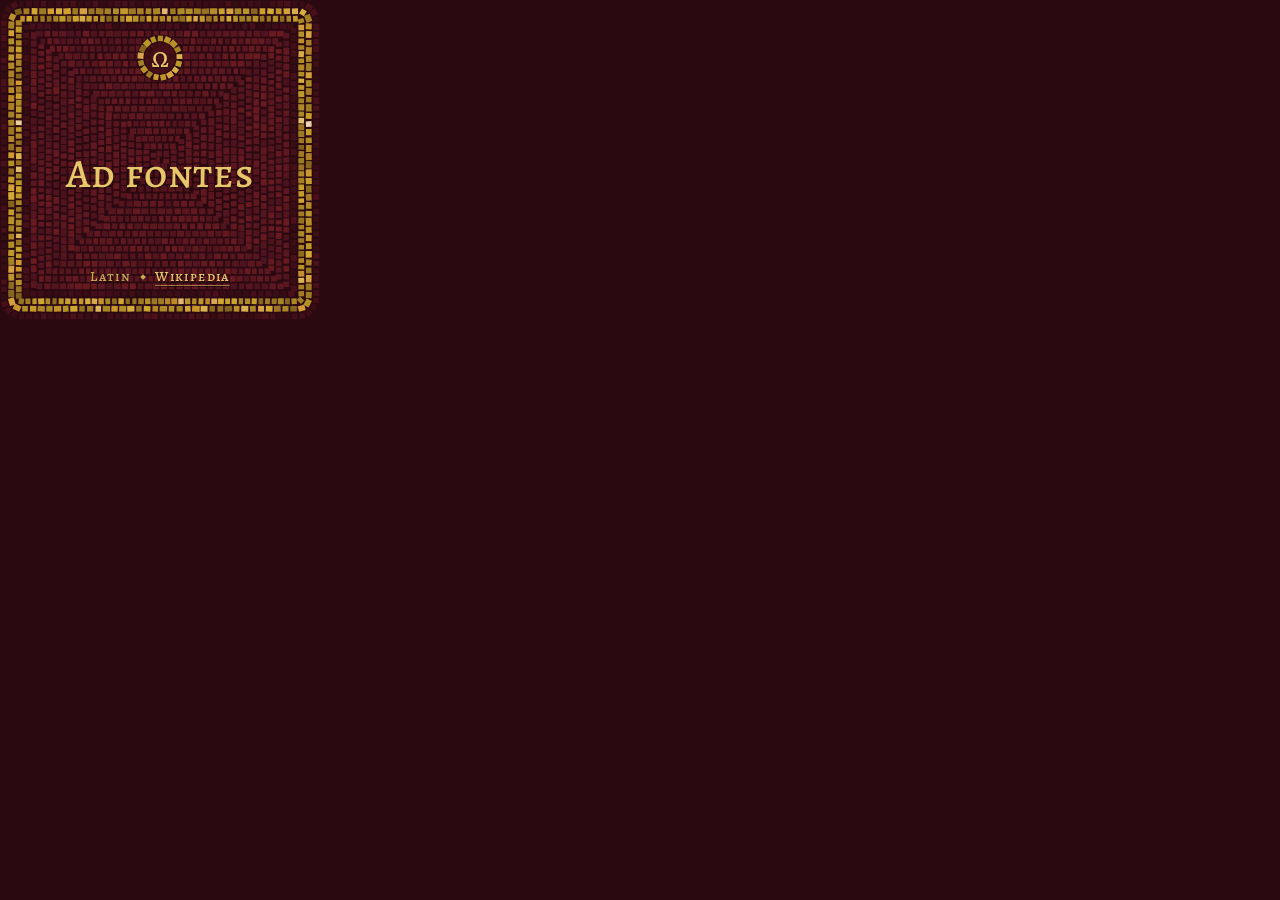
<file: index.html>
<!DOCTYPE html>
<html lang="en">
<head>
	<meta charset="utf-8">
	<title>Logos</title>
	<meta name="author" content="Arnoulf#0348">
	<link rel="stylesheet" href="styles.css">
</head>
<body class="popup" data-lang="la">
	<main class="panel">
		<canvas id="mosaic" aria-hidden="true"></canvas>
		<div class="emblem" aria-hidden="true">Ω</div>

		<div class="locution" id="locution">
			<div>
				<p class="greek" id="greek" lang="grc" hidden></p>
				<p class="phrase" id="phrase" lang="la"></p>
			</div>
		</div>

		<footer class="colophon">
			<span class="language" id="language">Latin</span>
			<span class="tessera" id="separator" aria-hidden="true"></span>
			<a id="link" href="#" target="_blank" rel="noopener noreferrer">Wikipedia</a>
		</footer>
	</main>

	<script src="mosaic.js"></script>
	<script src="popup.js"></script>
</body>
</html>
</file>
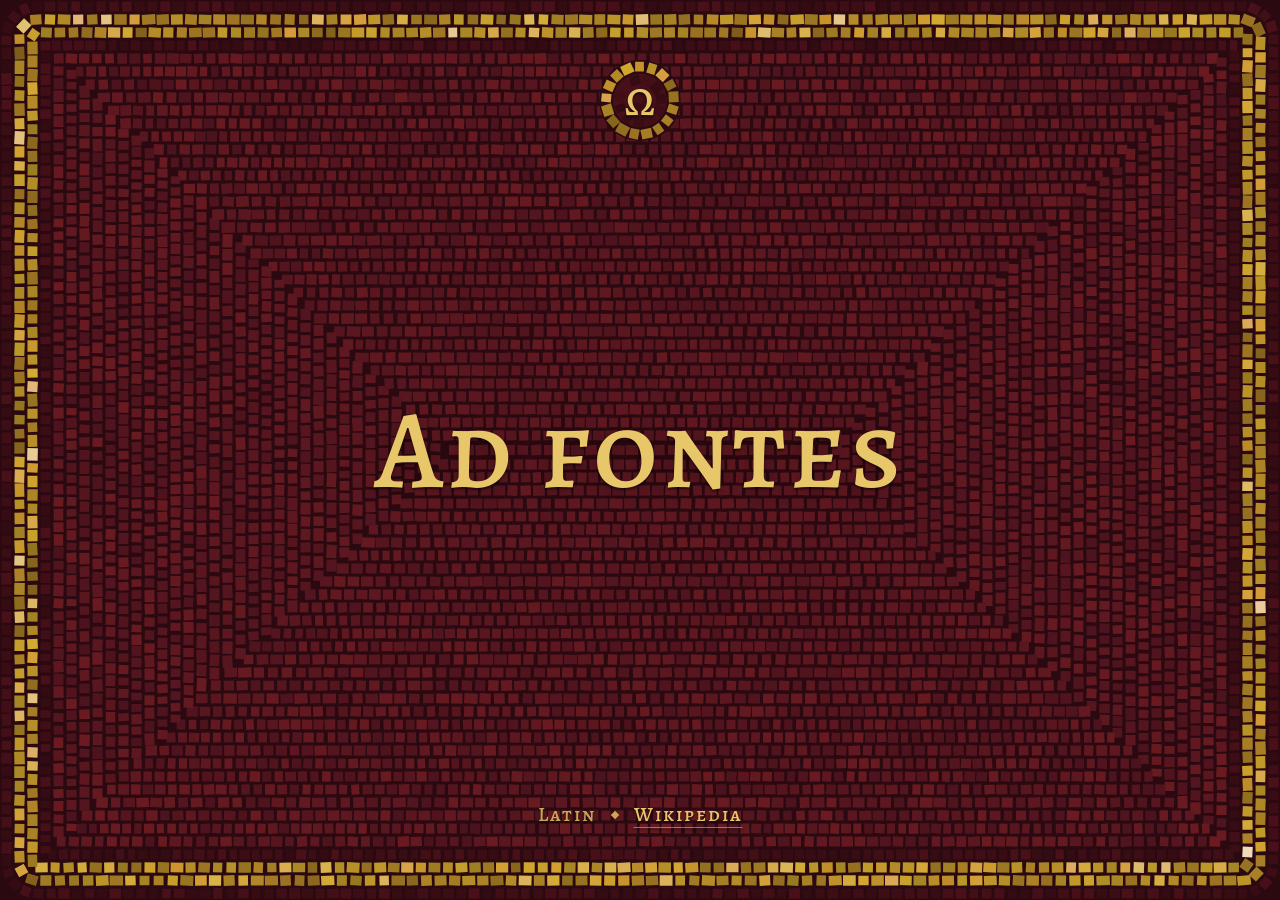
<file: newtab.html>
<!DOCTYPE html>
<html lang="en">
<head>
	<meta charset="utf-8">
	<title>Logos</title>
	<meta name="author" content="Arnoulf#0348">
	<link rel="stylesheet" href="styles.css">
</head>
<body class="tab" data-lang="la">
	<main class="panel">
		<canvas id="mosaic" aria-hidden="true"></canvas>
		<div class="emblem" aria-hidden="true">Ω</div>

		<div class="locution" id="locution">
			<div>
				<p class="greek" id="greek" lang="grc" hidden></p>
				<p class="phrase" id="phrase" lang="la"></p>
			</div>
		</div>

		<footer class="colophon">
			<span class="language" id="language">Latin</span>
			<span class="tessera" id="separator" aria-hidden="true"></span>
			<a id="link" href="#" target="_blank" rel="noopener noreferrer">Wikipedia</a>
		</footer>
	</main>

	<script src="mosaic.js"></script>
	<script src="popup.js"></script>
</body>
</html>
</file>
<file: styles.css>
@font-face { font-family: "Alegreya"; font-weight: 500; font-display: block; src: url("fonts/alegreya-latin-500-normal.woff2") format("woff2"); unicode-range: U+0000-00FF, U+0131, U+0152-0153, U+02BB-02BC, U+02C6, U+02DA, U+02DC, U+0304, U+0308, U+0329, U+2000-206F, U+20AC, U+2122, U+2191, U+2193, U+2212, U+2215, U+FEFF, U+FFFD; }
@font-face { font-family: "Alegreya"; font-weight: 500; font-display: block; src: url("fonts/alegreya-latin-ext-500-normal.woff2") format("woff2"); unicode-range: U+0100-02BA, U+02BD-02C5, U+02C7-02CC, U+02CE-02D7, U+02DD-02FF, U+0304, U+0308, U+0329, U+1D00-1DBF, U+1E00-1E9F, U+1EF2-1EFF, U+2020, U+20A0-20AB, U+20AD-20C0, U+2113, U+2C60-2C7F, U+A720-A7FF; }
@font-face { font-family: "Alegreya"; font-weight: 500; font-display: block; src: url("fonts/alegreya-greek-500-normal.woff2") format("woff2"); unicode-range: U+0370-0377, U+037A-037F, U+0384-038A, U+038C, U+038E-03A1, U+03A3-03FF; }
@font-face { font-family: "Alegreya"; font-weight: 500; font-display: block; src: url("fonts/alegreya-greek-ext-500-normal.woff2") format("woff2"); unicode-range: U+1F00-1FFF; }
@font-face { font-family: "Alegreya SC"; font-weight: 500; font-display: block; src: url("fonts/alegreya-sc-latin-500-normal.woff2") format("woff2"); unicode-range: U+0000-00FF, U+0131, U+0152-0153, U+02BB-02BC, U+02C6, U+02DA, U+02DC, U+0304, U+0308, U+0329, U+2000-206F, U+20AC, U+2122, U+2191, U+2193, U+2212, U+2215, U+FEFF, U+FFFD; }
@font-face { font-family: "Alegreya SC"; font-weight: 500; font-display: block; src: url("fonts/alegreya-sc-latin-ext-500-normal.woff2") format("woff2"); unicode-range: U+0100-02BA, U+02BD-02C5, U+02C7-02CC, U+02CE-02D7, U+02DD-02FF, U+0304, U+0308, U+0329, U+1D00-1DBF, U+1E00-1E9F, U+1EF2-1EFF, U+2020, U+20A0-20AB, U+20AD-20C0, U+2113, U+2C60-2C7F, U+A720-A7FF; }
@font-face { font-family: "Alegreya SC"; font-weight: 500; font-display: block; src: url("fonts/alegreya-sc-greek-500-normal.woff2") format("woff2"); unicode-range: U+0370-0377, U+037A-037F, U+0384-038A, U+038C, U+038E-03A1, U+03A3-03FF; }

/* Two inks per theme: the field and gold. Everything is drawn in them. */
:root {
	--gold: #e8c66a;
	--gold-dim: #c9a755;
	--field: #5c1520;
	--grout: #2a0910;
}
body[data-lang="grc"] {
	--gold-dim: #bfa35e;
	--field: #18255a;
	--grout: #090f2e;
}

html, body {
	margin: 0;
	background: var(--grout);
}
body {
	overflow: hidden;
	color: var(--gold);
	font-family: "Alegreya SC", serif;
	font-weight: 500;
	-webkit-font-smoothing: antialiased;
}
::selection {
	background: var(--gold);
	color: var(--field);
}

/* Toolbar popup: a fixed 320 x 320 panel. New tab: the whole window. */
.popup {
	width: 320px;
	height: 320px;
}
.tab {
	width: 100vw;
	height: 100vh;
}

.panel {
	position: relative;
	width: 100%;
	height: 100%;
}
.panel canvas {
	position: absolute;
	inset: 0;
	width: 100%;
	height: 100%;
}

/* The Ω medallion, set just below the top border band */
.emblem {
	position: absolute;
	top: 35px;
	left: 50%;
	width: 46px;
	height: 46px;
	margin-left: -23px;
	display: grid;
	place-items: center;
	font-size: 23px;
	line-height: 1;
	padding-top: 1px;
	text-shadow: 0 1px 1px rgb(0 0 0 / 0.55);
	user-select: none;
}

.locution {
	position: absolute;
	top: 90px;
	left: 32px;
	right: 32px;
	height: 168px;
	display: flex;
	flex-direction: column;
	align-items: center;
	justify-content: center;
	text-align: center;
	overflow: hidden;
}
.locution > div {
	display: flex;
	flex-direction: column;
	align-items: center;
}
.phrase {
	margin: 0;
	font-size: 36px;
	line-height: 1.12;
	letter-spacing: 0.03em;
	text-wrap: balance;
	text-shadow: 0 1px 1px rgb(0 0 0 / 0.55), 0 2px 8px rgb(0 0 0 / 0.25);
}
.greek {
	margin: 0;
	font-family: "Alegreya", serif;
	font-size: 42px;
	line-height: 1.1;
	text-shadow: 0 1px 1px rgb(0 0 0 / 0.55), 0 2px 8px rgb(0 0 0 / 0.25);
}
.greek[hidden] {
	display: none;
}
body[data-lang="grc"] .phrase {
	margin-top: 10px;
	font-size: 16px;
	letter-spacing: 0.14em;
	color: var(--gold-dim);
}

.colophon {
	position: absolute;
	left: 32px;
	right: 32px;
	bottom: 34px;
	display: flex;
	align-items: center;
	justify-content: center;
	gap: 10px;
	font-size: 14px;
	letter-spacing: 0.1em;
	text-shadow: 0 1px 1px rgb(0 0 0 / 0.5);
}
.language {
	color: var(--gold-dim);
}
/* A single gold tessera as the separator */
.tessera {
	width: 4px;
	height: 4px;
	background: var(--gold-dim);
	transform: rotate(45deg);
}
.tessera[hidden] {
	display: none;
}
.colophon a {
	color: var(--gold);
	text-decoration: underline;
	text-decoration-thickness: 1px;
	text-underline-offset: 4px;
	text-decoration-color: color-mix(in srgb, var(--gold) 55%, transparent);
	border-radius: 2px;
	transition: text-decoration-color 0.2s ease-out, color 0.2s ease-out;
}
.colophon a:hover {
	color: #f6dc93;
	text-decoration-color: currentColor;
}
.colophon a:focus-visible {
	outline: 1px solid var(--gold);
	outline-offset: 4px;
}
.colophon a[hidden] {
	display: none;
}

/* New tab: the same panel at window scale (tesserae 13px instead of 7.5px) */
.tab .emblem {
	top: 60px;
	width: 80px;
	height: 80px;
	margin-left: -40px;
	font-size: 40px;
	padding-top: 2px;
	text-shadow: 0 2px 2px rgb(0 0 0 / 0.55);
}
.tab .locution {
	top: 168px;
	bottom: 168px;
	left: max(64px, 12vw);
	right: max(64px, 12vw);
	height: auto;
}
.tab .phrase,
.tab .greek {
	text-shadow: 0 2px 2px rgb(0 0 0 / 0.55), 0 4px 18px rgb(0 0 0 / 0.3);
}
.tab[data-lang="grc"] .phrase {
	margin-top: 20px;
	font-size: 30px;
}
.tab .colophon {
	bottom: 72px;
	gap: 16px;
	font-size: 20px;
	text-shadow: 0 2px 2px rgb(0 0 0 / 0.5);
}
.tab .tessera {
	width: 6px;
	height: 6px;
}
.tab .colophon a {
	text-underline-offset: 6px;
}
</file>
